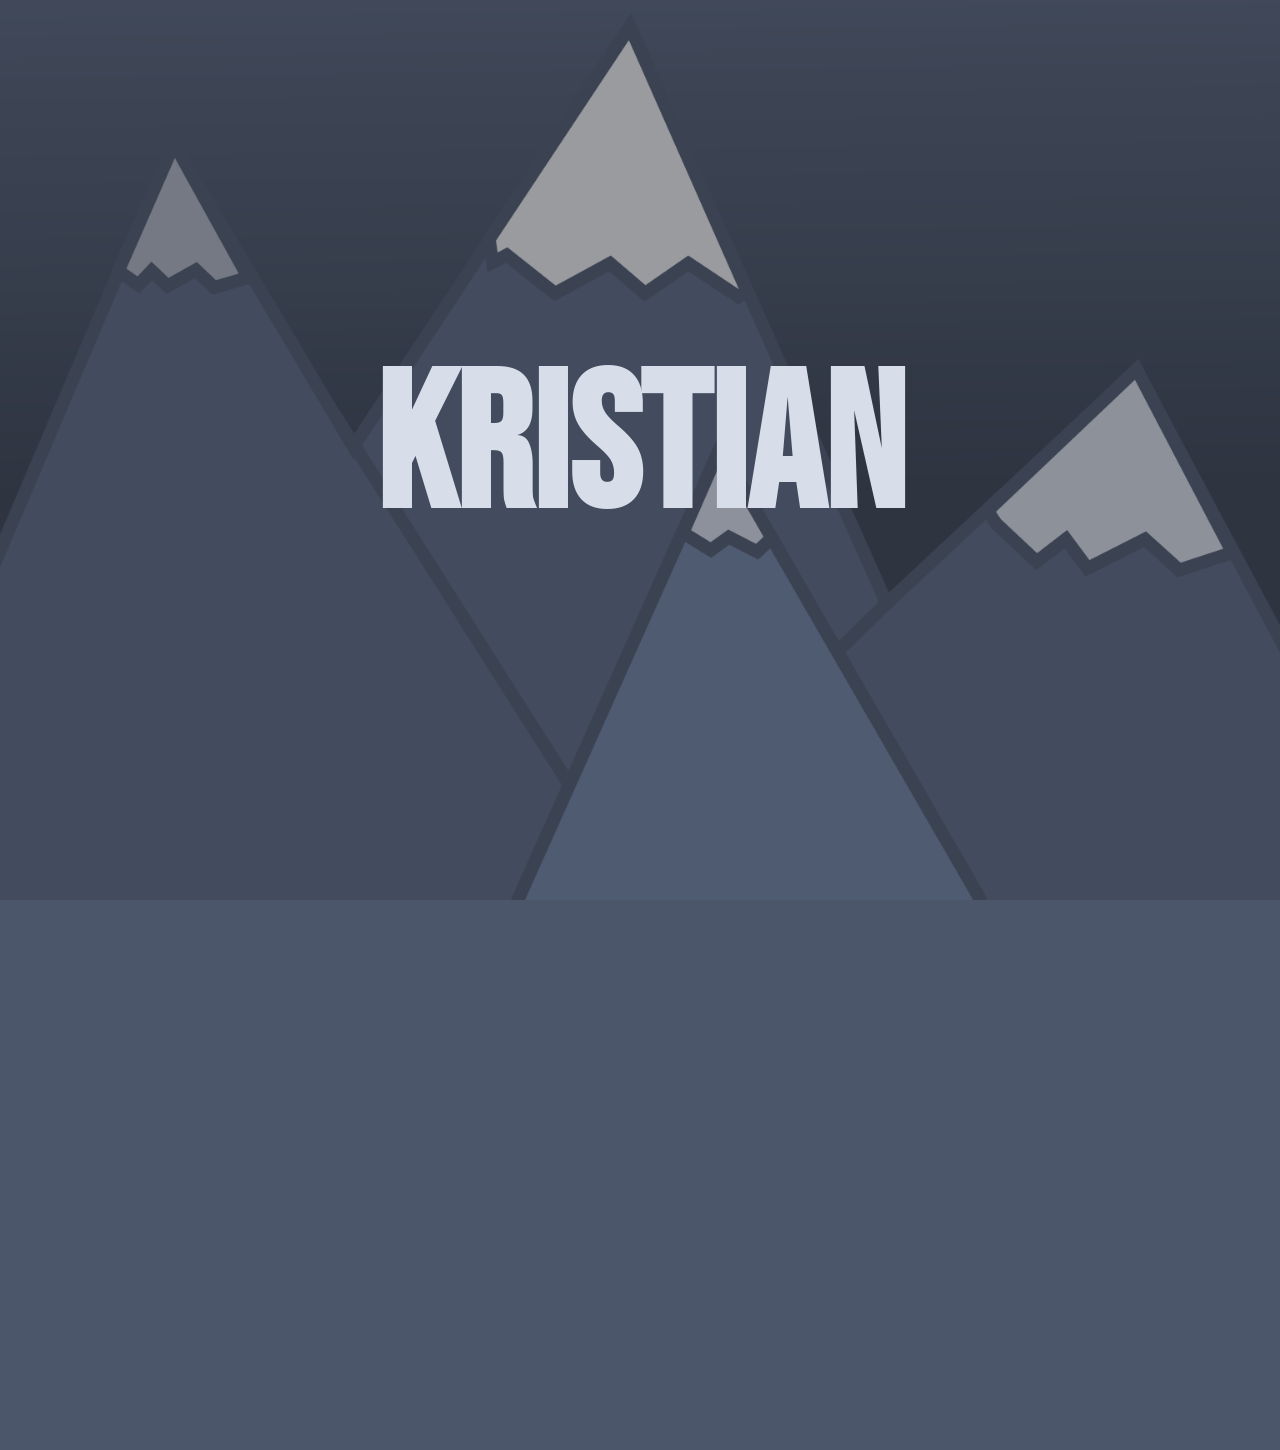
<file: index.html>
<!doctype html>
<html>
    <head>
        <meta name="viewport" content="width=device-width, initial-scale=1.0">
        <meta charset="utf-8">
        <title>Kristian's Webpage | Home</title>
        <link rel="stylesheet" href="style.css">
    </head>
    <body>
        <header>
            <img src="nordbg.png" class="banner">
            <a href="#" class="logo">Kristian</a>
            <div class="toggle"></div>
            <nav>
                <ul>
                    <li><a href="#">Home</a></li>
                    <li><a href="#">About</a></li>
                    <li><a href="#">Projects</a></li>
                    <li><a href="#">Contact Me</a></li>
                </ul>
            </nav>
        </header>
       <section>
            <h2>300 Word Example</h2>
                <p>BLAH BLAH BLAH, BLAH BLAH, BLAH BLAH BLAH, BLAH BLAH. BLAH BLAH BLAH, BLAH BLAH, BLAH BLAH BLAH, BLAH BLAH. BLAH BLAH BLAH, BLAH BLAH, BLAH BLAH BLAH, BLAH BLAH. BLAH BLAH BLAH, BLAH BLAH, BLAH BLAH BLAH, BLAH BLAH. BLAH BLAH BLAH, BLAH BLAH, BLAH BLAH BLAH, BLAH BLAH. BLAH BLAH BLAH, BLAH BLAH, BLAH BLAH BLAH, BLAH BLAH. BLAH BLAH BLAH, BLAH BLAH, BLAH BLAH BLAH, BLAH BLAH. BLAH BLAH BLAH, BLAH BLAH, BLAH BLAH BLAH, BLAH BLAH. BLAH BLAH BLAH, BLAH BLAH, BLAH BLAH BLAH, BLAH BLAH. BLAH BLAH BLAH, BLAH BLAH, BLAH BLAH BLAH, BLAH BLAH. BLAH BLAH BLAH, BLAH BLAH, BLAH BLAH BLAH, BLAH BLAH.</p>
        </section>
        <script>
            window.addEventListener("scroll",function(){
                const header = document.querySelector('header');
                header.classList.toggle('sticky', window.scrollY > 0);
            });

            const navigation = document.querySelector('nav');
            document.querySelector('.toggle').onclick = function(){
                this.classList.toggle('active');
                navigation.classList.toggle('active');
            }
            
       </script>
        <!--- <section>
           <div class="side" id="side1">
           <video src="mountain.mp4" type="video/mp4" autoplay loop muted></video>
       </div> 
           <div class="side" id="side2"><video src="mountain.mp4" type="video/mp4" autoplay loop muted></video>
           </div>
            
       </section>
       <div class="content">
           <h2>Split Video on page scroll</h2>
           <p>Write anything here</p>
       </div>
       <script>
           let side1 = document.getElementById('side1');
           let side2 = document.getElementById('side2');

           window.addEventListener('scroll', function(){
               side1.style.left = -window.pageYOffset+'px';
               side2.style.left = window.pageYOffset+'px';
           }) 
       </script> -->
    </body>
</html>
</file>
<file: style.css>
@import url('https://fonts.googleapis.com/css2?family=Bebas+Neue&display=swap');
/* font-family: 'Bebas Neue', cursive; */
*
{
    margin: 0;
    padding: 0;
    box-sizing: border-box;
    font-family: 'Bebas Neue', cursive;
}
body
{
    background: #4C566A;
    min-height: 1000px;
}

header.sticky
{
    height: 80px;
}
header
{
    position: fixed;
    top: 0;
    left: 0;
    width: 100%;
    height: 100vh;
    padding: 0 100px;
    background: #2E3440;
    display: flex;
    justify-content: flex-end;
    align-items: center;
    transition: 1s;

}
header .banner
{
    position: absolute;
    top: 0;
    left: 0;
    width: 100%;
    height: 100%;
    object-fit: cover;
}
header.sticky .banner
{
    opacity: 0.5;
}
header .logo
{
    position: absolute;
    top: 50%;
    left: 50%;
    transform: translate(-50%, -50%);
    font-size: 15vw;
    color: #D8DEE9;
    font-weight: 700;
    transition: 1s;
    text-decoration: none;
    z-index: 1;
}
header.sticky .logo
{
    position: absolute;
    font-size: 2em;
    left: 100px;
    transform: translate(0,-50%);
}
nav
{
    position: relative;
    display: flex;
    z-index: 1;
}
nav ul
{
    position: relative;
    display: flex;
    transition: 0.25s;
    transform: translateX(100px);
    opacity: 0;
}
header.sticky nav ul
{
    transform: translateX(0);
    opacity: 1;
    transition-delay: 0.75s;
}
nav ul li
{
    list-style: none;
}
nav ul li a
{
    color: #fff;
    display: inline-block;
    padding: 5px 15px;
    font-size: 1.2em;
    text-decoration: none;
}
nav ul li a:hover
{
    color: #3B4252;

}
section
{
    margin-top: 50vh;
    padding: 100px;
}
section h2
{
    font-size: 3em;
}
section p
{
    font-size: 1.2em;
}
@media (max-width: 991px)
{
    header
    {
        padding: 40px;
    }
    section h2
    {
        font-size: 2em;
    }
    header.sticky .logo
    {
        left: 40px;
    }
    header.sticky .banner 
    {
        opacity: 0;
    }
    nav ul
    {
        display: none;
        opacity: 0;
        visibility: hidden;
    }
    nav.active ul
    {
        position: fixed;
        top: 80px;
        left: 0;
        width: 100%;
        height: calc(100% - 80px);
        background: #21262e;
        display: flex;
        justify-content: center;
        align-items: center;
        flex-direction: column;
        opacity: 1;
        visibility: visible;
    }
    header.sticky nav ul
    {
        opacity: 1;
        visibility: visible;  
    }
    nav ul li a
    {
        font-size: 1.5em;
    }
    header.sticky .toggle
        {
        position: fixed;
        top: 15px;
        right: 40px;
        width: 50px;
        height: 50px;
        cursor: pointer;
        background: #fff url(menu.png);
        background-size: 30px;
        background-repeat: no-repeat;
        background-position: center;
        border-radius: 5px;
        }
    header.sticky .toggle.active
        {
        background: #fff url(close.png);
        background-size: 25px;
        background-repeat: no-repeat;
        background-position: center;
        border-radius: 5px;
        }
        
        
        
     /*   section
        
    {
        position: fixed;
        top: 0;
        left: 0;
        width: 100%;
        height: 100%;
        pointer-events: none;
    }
    section .side
    {
        position: absolute;
        top: 0;
        left: 0;
        width: 100%;
        height: 100%;
        pointer-events: none;
    }
    section .side#side1
    {
        clip-path: polygon(0 0, 0% 100%, 100% 100%);
    }
    section .side#side2
    {
        clip-path: polygon(0 0, 100% 0, 100% 100%);
    }
    section .side video
    {
        position: absolute;
        top: 0;
        left: 0;
        width: 100%;
        height: 100%;
        pointer-events: none; 
        object-fit: cover;
    }
    .content
    {
        color: #fff;
        padding: 50px;
        margin-top:150vh;
    }
    .content h2
    {
        font-size: 3em;

    }
    .content p
    {
        font-size: 1.2em; 
    } */
    }
</file>
